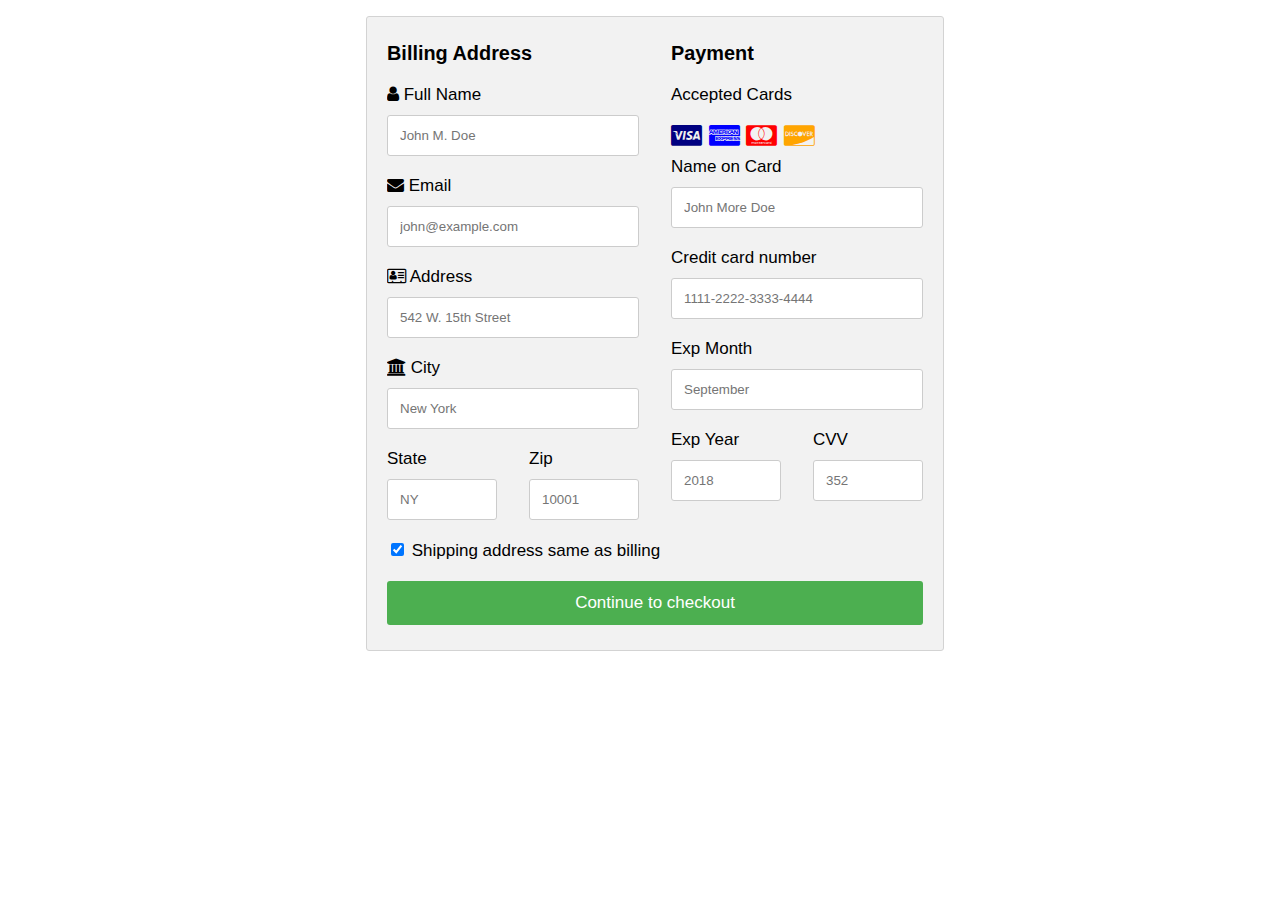
<file: checkout.html>
<!DOCTYPE html>
<html>
<head>
<meta name="viewport" content="width=device-width, initial-scale=1">
<link rel="stylesheet" href="https://cdnjs.cloudflare.com/ajax/libs/font-awesome/4.7.0/css/font-awesome.min.css">
<style>
body {
  font-family: Arial;
  font-size: 17px;
  padding: 8px;
}

* {
  box-sizing: border-box;
}

.row {
  display: -ms-flexbox; /* IE10 */
  display: flex;
  -ms-flex-wrap: wrap; /* IE10 */
  flex-wrap: wrap;
  margin: 0 -16px;
}

.col-25 {
  -ms-flex: 25%; /* IE10 */
  flex: 25%;
}

.col-50 {
  -ms-flex: 50%; /* IE10 */
  flex: 50%;
}

.col-75 {
  -ms-flex: 75%; /* IE10 */
  flex: 75%;
}

.col-25,
.col-50,
.col-75 {
  padding: 0 16px;
}

.container {
  background-color: #f2f2f2;
  padding: 5px 20px 15px 20px;
  border: 1px solid lightgrey;
  border-radius: 3px;
  margin-left: 350px;
}

input[type=text] {
  width: 100%;
  margin-bottom: 20px;
  padding: 12px;
  border: 1px solid #ccc;
  border-radius: 3px;
}

label {
  margin-bottom: 10px;
  display: block;
}

.icon-container {
  padding: 7px 0;
  font-size: 24px;
}

.btn {
  background-color: #4CAF50;
  color: white;
  padding: 12px;
  margin: 10px 0;
  border: none;
  width: 100%;
  border-radius: 3px;
  cursor: pointer;
  font-size: 17px;
}

.btn:hover {
  background-color: #45a049;
}

a {
  color: #2196F3;
}

hr {
  border: 1px solid lightgrey;
}



/* Responsive layout - when the screen is less than 800px wide, make the two columns stack on top of each other instead of next to each other (also change the direction - make the "cart" column go on top) */
@media (max-width: 800px) {
  .row {
    flex-direction: column-reverse;
  }
  .col-25 {
    margin-bottom: 20px;
  }
}
</style>
</head>
<body>

<div class="row">
  <div class="col-75">
    <div class="container">
      <form action="/action_page.php">

        <div class="row">
          <div class="col-50">
            <h3>Billing Address</h3>
            <label for="fname"><i class="fa fa-user"></i> Full Name</label>
            <input type="text" id="fname" name="firstname" placeholder="John M. Doe">
            <label for="email"><i class="fa fa-envelope"></i> Email</label>
            <input type="text" id="email" name="email" placeholder="john@example.com">
            <label for="adr"><i class="fa fa-address-card-o"></i> Address</label>
            <input type="text" id="adr" name="address" placeholder="542 W. 15th Street">
            <label for="city"><i class="fa fa-institution"></i> City</label>
            <input type="text" id="city" name="city" placeholder="New York">

            <div class="row">
              <div class="col-50">
                <label for="state">State</label>
                <input type="text" id="state" name="state" placeholder="NY">
              </div>
              <div class="col-50">
                <label for="zip">Zip</label>
                <input type="text" id="zip" name="zip" placeholder="10001">
              </div>
            </div>
          </div>

          <div class="col-50">
            <h3>Payment</h3>
            <label for="fname">Accepted Cards</label>
            <div class="icon-container">
              <i class="fa fa-cc-visa" style="color:navy;"></i>
              <i class="fa fa-cc-amex" style="color:blue;"></i>
              <i class="fa fa-cc-mastercard" style="color:red;"></i>
              <i class="fa fa-cc-discover" style="color:orange;"></i>
            </div>
            <label for="cname">Name on Card</label>
            <input type="text" id="cname" name="cardname" placeholder="John More Doe">
            <label for="ccnum">Credit card number</label>
            <input type="text" id="ccnum" name="cardnumber" placeholder="1111-2222-3333-4444">
            <label for="expmonth">Exp Month</label>
            <input type="text" id="expmonth" name="expmonth" placeholder="September">
            <div class="row">
              <div class="col-50">
                <label for="expyear">Exp Year</label>
                <input type="text" id="expyear" name="expyear" placeholder="2018">
              </div>
              <div class="col-50">
                <label for="cvv">CVV</label>
                <input type="text" id="cvv" name="cvv" placeholder="352">
              </div>
            </div>
          </div>

        </div>
        <label>
          <input type="checkbox" checked="checked" name="sameadr"> Shipping address same as billing
        </label>
        <input type="submit" value="Continue to checkout" class="btn">
      </form>
    </div>
  </div>
  <div class="col-25">

  </div>
</div>

</body>
</html>
</file>
